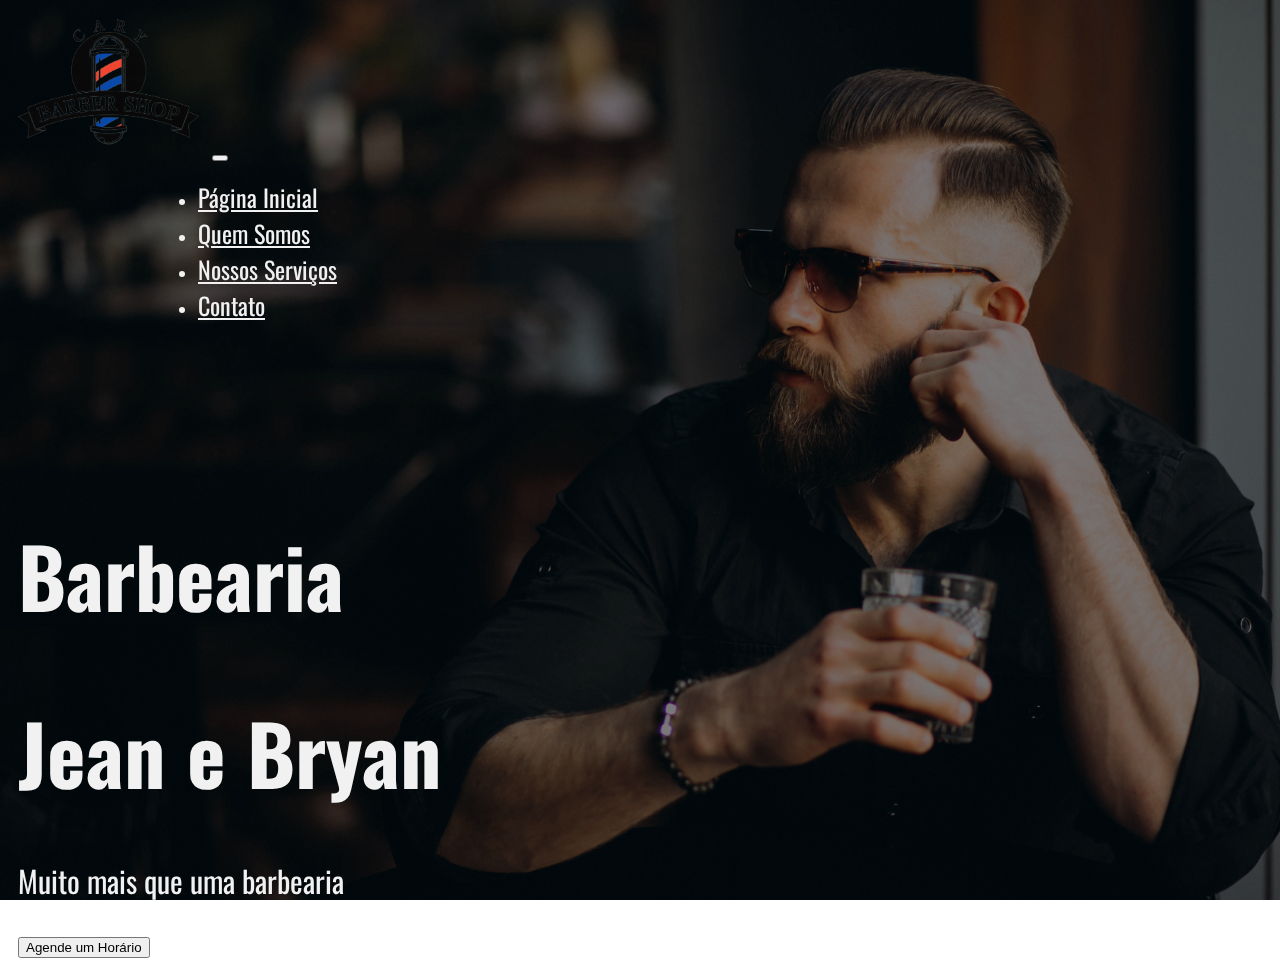
<file: jeanebryantrabalho/index.html>
<!DOCTYPE html>
<html lang="en">
<head>
    <meta charset="UTF-8">
    <meta name="viewport" content="width=device-width, initial-scale=1.0">
    <title>Página inicial</title>
    <link href="https://cdn.jsdelivr.net/npm/bootstrap@5.3.1/dist/css/bootstrap.min.css" rel="stylesheet" integrity="sha384-4bw+/aepP/YC94hEpVNVgiZdgIC5+VKNBQNGCHeKRQN+PtmoHDEXuppvnDJzQIu9" crossorigin="anonymous">
    <link rel="stylesheet" href="./css/styles.css">
</head>
<body>
<nav class="navbar navbar-expand-lg navbar-light bg-transparent">
    <div class="container">
        <a class="navbar-brand mr-auto" href="#"><img src="./img/70e4584e17e26648d01edb1660171abd-removebg-preview.png" alt="" width="200" height="150"></a>
        <button class="navbar-toggler" type="button" data-toggle="collapse" data-target="#navbarNav" aria-controls="navbarNav" aria-expanded="false" aria-label="Toggle navigation">
            <span class="navbar-toggler-icon"></span>
        </button>
        <div class="collapse navbar-collapse" id="navbarNav">
            <ul class="navbar-nav ml-auto">
                <li class="nav-item">
                    <a class="nav-link" href="./index.html">Página Inicial</a>
                </li>
                <li class="nav-item">
                    <a class="nav-link" href="./assets/quemsomos.html">Quem Somos</a>
                </li>
                <li class="nav-item">
                    <a class="nav-link" href="./assets/servicos.html">Nossos Serviços</a>
                </li>
                <li class="nav-item">
                    <a class="nav-link" href="./assets/contato.html">Contato</a>
                </li>   
            </ul>
        </div>
    </div>
</nav>
<div class="conteudo-principal">
    <div class="container">
        <h1>Barbearia</h1>
        <div>
        <h1>Jean e Bryan </h1>
        <p>Muito mais que uma barbearia</p>
        <div class="container">
            <a href="./assets/horario.html"><button class="btn btn-primary">Agende um Horário</button></a>
        </div>
    </div>
</div>
    <script src="https://code.jquery.com/jquery-3.7.1.min.js" integrity="sha256-/JqT3SQfawRcv/BIHPThkBvs0OEvtFFmqPF/lYI/Cxo=" crossorigin="anonymous"></script>
    <script src="https://cdn.jsdelivr.net/npm/bootstrap@5.3.1/dist/js/bootstrap.bundle.min.js" integrity="sha384-HwwvtgBNo3bZJJLYd8oVXjrBZt8cqVSpeBNS5n7C8IVInixGAoxmnlMuBnhbgrkm" crossorigin="anonymous"></script>   
</body>
</html>
</file>
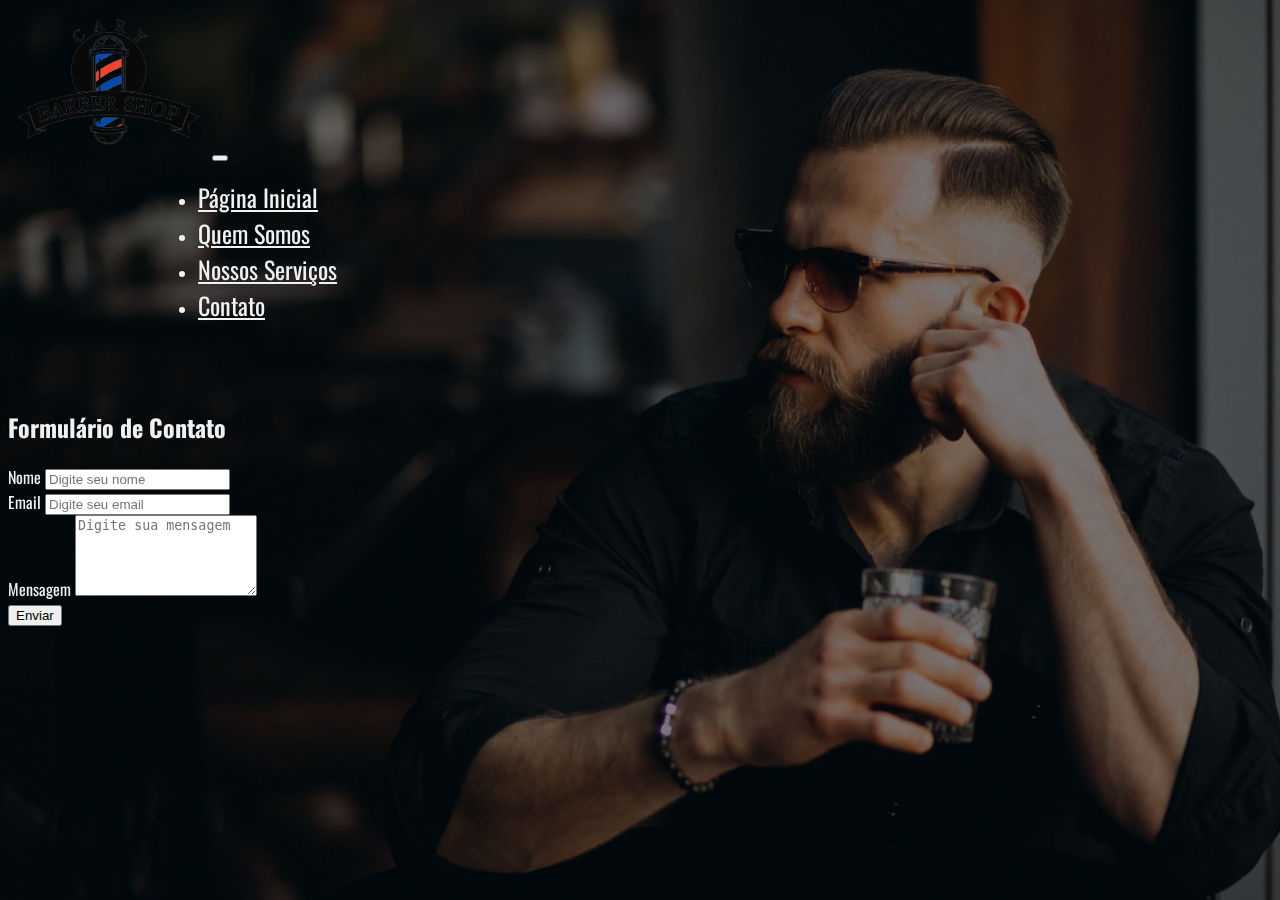
<file: jeanebryantrabalho/assets/contato.html>
<!DOCTYPE html>
<html lang="en">
<head>
    <meta charset="UTF-8">
    <meta name="viewport" content="width=device-width, initial-scale=1.0">
    <title>Página inicial</title>
    <link href="https://cdn.jsdelivr.net/npm/bootstrap@5.3.1/dist/css/bootstrap.min.css" rel="stylesheet" integrity="sha384-4bw+/aepP/YC94hEpVNVgiZdgIC5+VKNBQNGCHeKRQN+PtmoHDEXuppvnDJzQIu9" crossorigin="anonymous">
    <link rel="stylesheet" href="./contato.css">
</head>
<body>
<nav class="navbar navbar-expand-lg navbar-light bg-transparent">
    <div class="container">
        <a class="navbar-brand mr-auto" href="#"><img src="../img/70e4584e17e26648d01edb1660171abd-removebg-preview.png" alt="" width="200" height="150"></a>
        <button class="navbar-toggler" type="button" data-toggle="collapse" data-target="#navbarNav" aria-controls="navbarNav" aria-expanded="false" aria-label="Toggle navigation">
            <span class="navbar-toggler-icon"></span>
        </button>
        <div class="collapse navbar-collapse" id="navbarNav">
            <ul class="navbar-nav ml-auto">
                <li class="nav-item">
                    <a class="nav-link" href="../index.html">Página Inicial</a>
                </li>
                <li class="nav-item">
                    <a class="nav-link" href="../assets/quemsomos.html">Quem Somos</a>
                </li>
                <li class="nav-item">
                    <a class="nav-link" href="../assets/servicos.html">Nossos Serviços</a>
                </li>
                <li class="nav-item">
                    <a class="nav-link" href="../assets/contato.html">Contato</a>
                </li>   
            </ul>
        </div>
    </div>
</nav>
<div class="conteudo-principal">
    <div class="container">
        <h2>Formulário de Contato</h2>
        <form>
            <div class="mb-3">
                <label for="nome" class="form-label">Nome</label>
                <input type="text" class="form-control" id="nome" placeholder="Digite seu nome">
            </div>
            <div class="mb-3">
                <label for="email" class="form-label">Email</label>
                <input type="email" class="form-control" id="email" placeholder="Digite seu email">
            </div>
            <div class="mb-3">
                <label for="mensagem" class="form-label">Mensagem</label>
                <textarea class="form-control" id="mensagem" rows="5" placeholder="Digite sua mensagem"></textarea>
            </div>
            <button type="submit" class="btn btn-primary">Enviar</button>
        </form>
    </div>
</div>
    <script src="https://code.jquery.com/jquery-3.7.1.min.js" integrity="sha256-/JqT3SQfawRcv/BIHPThkBvs0OEvtFFmqPF/lYI/Cxo=" crossorigin="anonymous"></script>
    <script src="https://cdn.jsdelivr.net/npm/bootstrap@5.3.1/dist/js/bootstrap.bundle.min.js" integrity="sha384-HwwvtgBNo3bZJJLYd8oVXjrBZt8cqVSpeBNS5n7C8IVInixGAoxmnlMuBnhbgrkm" crossorigin="anonymous"></script>   
</body>
</html>
</file>
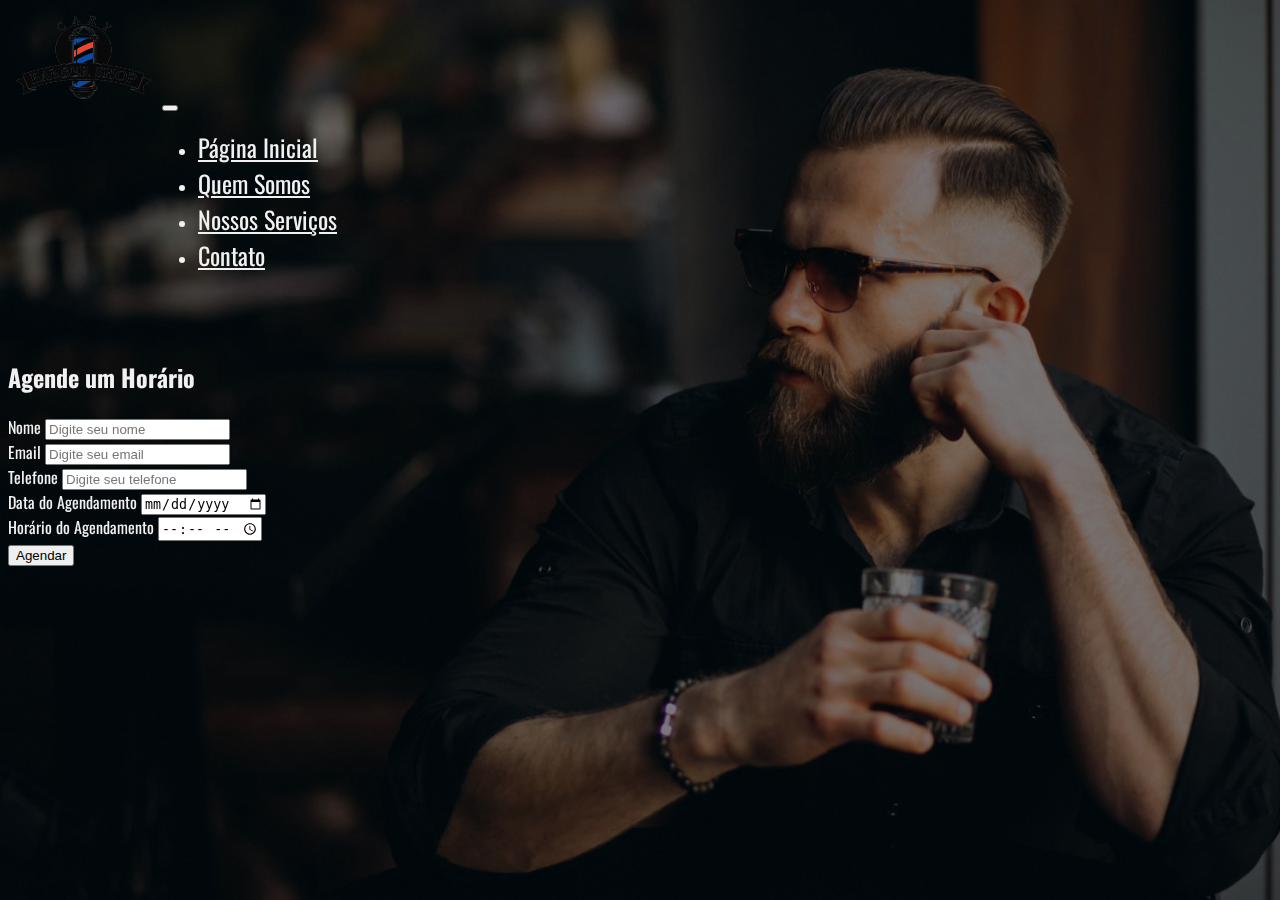
<file: jeanebryantrabalho/assets/horario.html>
<!DOCTYPE html>
<html lang="en">
<head>
    <meta charset="UTF-8">
    <meta name="viewport" content="width=device-width, initial-scale=1.0">
    <title>Página de Agendamento</title>
    <link href="https://cdn.jsdelivr.net/npm/bootstrap@5.3.1/dist/css/bootstrap.min.css" rel="stylesheet" integrity="sha384-4bw+/aepP/YC94hEpVNVgiZdgIC5+VKNBQNGCHeKRQN+PtmoHDEXuppvnDJzQIu9" crossorigin="anonymous">
    <link rel="stylesheet" href="./contato.css">
</head>
<body>
<nav class="navbar navbar-expand-lg navbar-light bg-transparent">
    <div class="container">
        <a class="navbar-brand mr-auto" href="#"><img src="../img/70e4584e17e26648d01edb1660171abd-removebg-preview.png" alt="" width="150" height="100"></a>
        <button class="navbar-toggler" type="button" data-toggle="collapse" data-target="#navbarNav" aria-controls="navbarNav" aria-expanded="false" aria-label="Toggle navigation">
            <span class="navbar-toggler-icon"></span>
        </button>
        <div class="collapse navbar-collapse" id="navbarNav">
            <ul class="navbar-nav ml-auto">
                <li class="nav-item">
                    <a class="nav-link" href="../index.html">Página Inicial</a>
                </li>
                <li class="nav-item">
                    <a class="nav-link" href="../assets/quemsomos.html">Quem Somos</a>
                </li>
                <li class="nav-item">
                    <a class="nav-link" href="../assets/servicos.html">Nossos Serviços</a>
                </li>
                <li class="nav-item">
                    <a class="nav-link" href="../assets/contato.html">Contato</a>
                </li>   
            </ul>
        </div>
    </div>
</nav>
<div class="conteudo-principal">
    <div class="container">
        <h2>Agende um Horário</h2>
        <form>
            <div class="mb-3">
                <label for="nome" class="form-label">Nome</label>
                <input type="text" class="form-control" id="nome" placeholder="Digite seu nome" required>
            </div>
            <div class="mb-3">
                <label for="email" class="form-label">Email</label>
                <input type="email" class="form-control" id="email" placeholder="Digite seu email" required>
            </div>
            <div class="mb-3">
                <label for="telefone" class="form-label">Telefone</label>
                <input type="tel" class="form-control" id="telefone" placeholder="Digite seu telefone" required>
            </div>
            <div class="mb-3">
                <label for="data" class="form-label">Data do Agendamento</label>
                <input type="date" class="form-control" id="data" required>
            </div>
            <div class="mb-3">
                <label for="horario" class="form-label">Horário do Agendamento</label>
                <input type="time" class="form-control" id="horario" required>
            </div>
            <button type="submit" class="btn btn-primary">Agendar</button>
        </form>
    </div>
</div>
    
<script src="https://code.jquery.com/jquery-3.7.1.min.js" integrity="sha256-/JqT3SQfawRcv/BIHPThkBvs0OEvtFFmqPF/lYI/Cxo=" crossorigin="anonymous"></script>
<script src="https://cdn.jsdelivr.net/npm/bootstrap@5.3.1/dist/js/bootstrap.bundle.min.js" integrity="sha384-HwwvtgBNo3bZJJLYd8oVXjrBZt8cqVSpeBNS5n7C8IVInixGAoxmnlMuBnhbgrkm" crossorigin="anonymous"></script>   
</body>
</html>
</file>
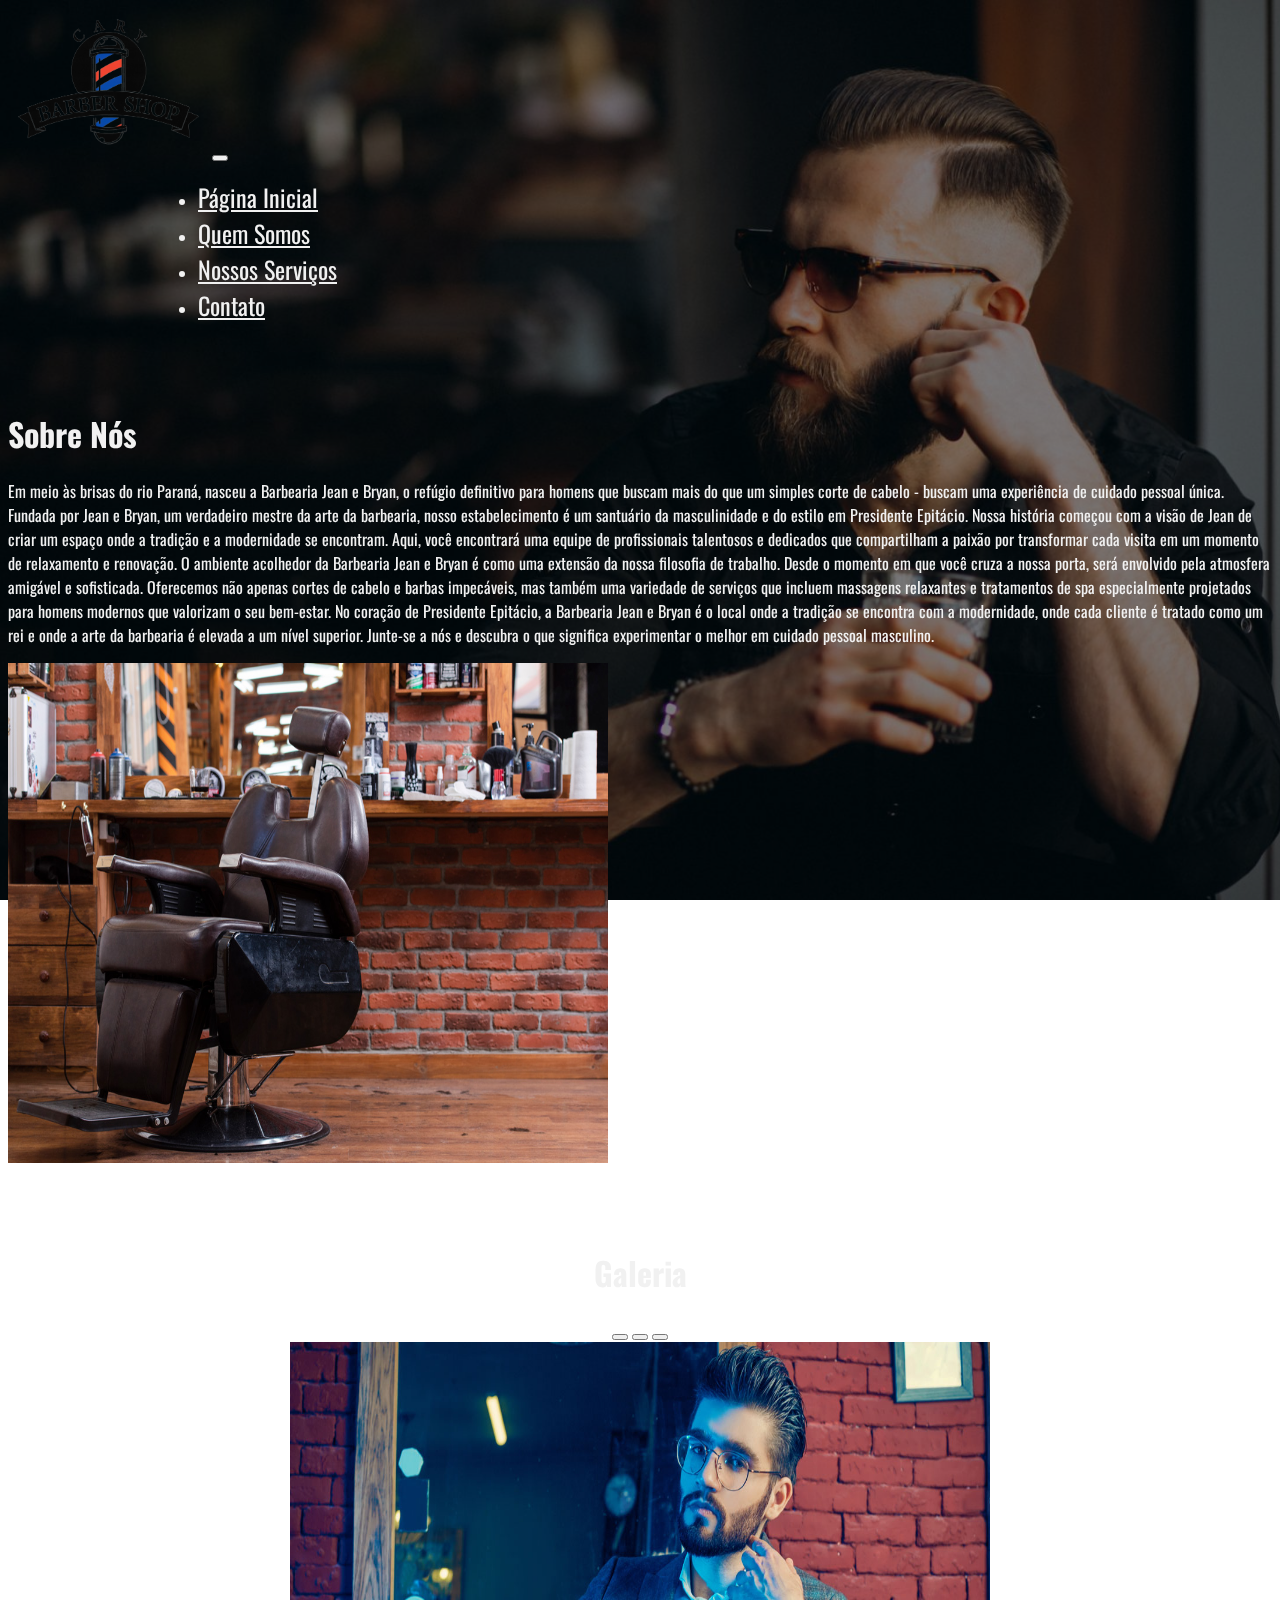
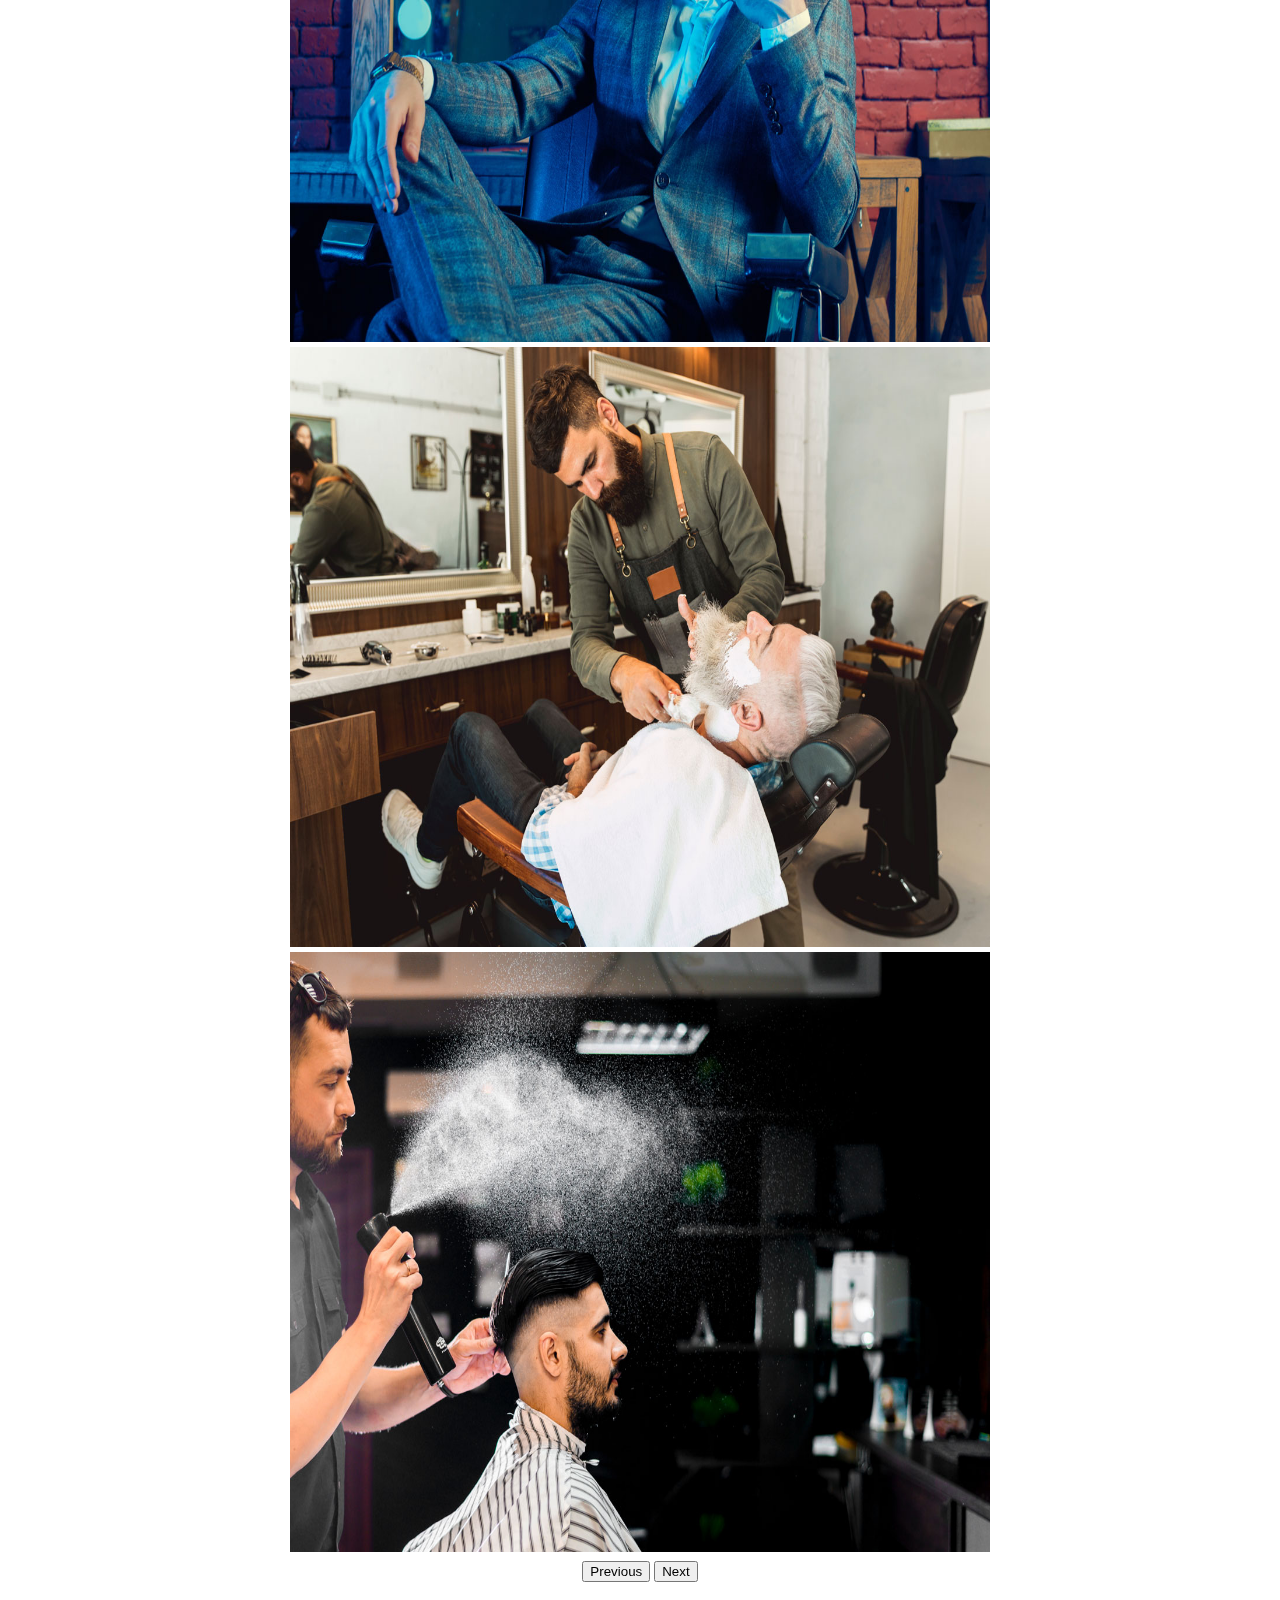
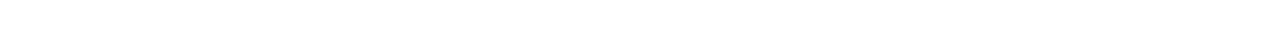
<file: jeanebryantrabalho/assets/quemsomos.html>
<!DOCTYPE html>
<html lang="en">
<head>
    <meta charset="UTF-8">
    <meta name="viewport" content="width=device-width, initial-scale=1.0">
    <title>Quem Somos</title>
    <link href="https://cdn.jsdelivr.net/npm/bootstrap@5.3.1/dist/css/bootstrap.min.css" rel="stylesheet" integrity="sha384-4bw+/aepP/YC94hEpVNVgiZdgIC5+VKNBQNGCHeKRQN+PtmoHDEXuppvnDJzQIu9" crossorigin="anonymous">
    <link rel="stylesheet" href="quemsomos.css">
</head>
<body>
    <nav class="navbar navbar-expand-lg navbar-light bg-transparent">
        <div class="container">
            <a class="navbar-brand mr-auto" href="#"><img src="../img/70e4584e17e26648d01edb1660171abd-removebg-preview.png" alt="" width="200" height="150"></a>
            <button class="navbar-toggler" type="button" data-toggle="collapse" data-target="#navbarNav" aria-controls="navbarNav" aria-expanded="false" aria-label="Toggle navigation">
                <span class="navbar-toggler-icon"></span>
            </button>
            <div class="collapse navbar-collapse" id="navbarNav">
                <ul class="navbar-nav ml-auto">
                    <li class="nav-item">
                        <a class="nav-link" href="../index.html">Página Inicial</a>
                    </li>
                    <li class="nav-item">
                        <a class="nav-link" href="../assets/quemsomos.html">Quem Somos</a>
                    </li>
                    <li class="nav-item">
                        <a class="nav-link" href="../assets/servicos.html">Nossos Serviços</a>
                    </li>
                    <li class="nav-item">
                        <a class="nav-link" href="#">Contato</a>
                    </li>   
                </ul>
            </div>
        </div>
    </nav>
    <div class="container">
        <div class="row">
            <div class="col-md-6 d-flex">
                <div class="align-items-center justify-content-center text-center">
                    <h1>Sobre Nós</h1>
                    <p>Em meio às brisas do rio Paraná, nasceu a Barbearia Jean e Bryan, o refúgio definitivo para homens que buscam mais do que um simples corte de cabelo - buscam uma experiência de cuidado pessoal única. Fundada por Jean e Bryan, um verdadeiro mestre da arte da barbearia, nosso estabelecimento é um santuário da masculinidade e do estilo em Presidente Epitácio.

                        Nossa história começou com a visão de Jean de criar um espaço onde a tradição e a modernidade se encontram. Aqui, você encontrará uma equipe de profissionais talentosos e dedicados que compartilham a paixão por transformar cada visita em um momento de relaxamento e renovação.
                        
                        O ambiente acolhedor da Barbearia Jean e Bryan é como uma extensão da nossa filosofia de trabalho. Desde o momento em que você cruza a nossa porta, será envolvido pela atmosfera amigável e sofisticada. Oferecemos não apenas cortes de cabelo e barbas impecáveis, mas também uma variedade de serviços que incluem massagens relaxantes e tratamentos de spa especialmente projetados para homens modernos que valorizam o seu bem-estar.
                        
                        No coração de Presidente Epitácio, a Barbearia Jean e Bryan é o local onde a tradição se encontra com a modernidade, onde cada cliente é tratado como um rei e onde a arte da barbearia é elevada a um nível superior. Junte-se a nós e descubra o que significa experimentar o melhor em cuidado pessoal masculino.</p>
                </div>
            </div>
            <div class="col-md-6 imagem-lateral">
                <img src="../img/quem-somos.jpg" alt="Imagem" width="600" height="500">
            </div>
        </div>
        <div id="carouselExampleIndicators" class="carousel slide">
            <h1>Galeria</h1>
            <div class="carousel-indicators">
              <button type="button" data-bs-target="#carouselExampleIndicators" data-bs-slide-to="0" class="active" aria-current="true" aria-label="Slide 1"></button>
              <button type="button" data-bs-target="#carouselExampleIndicators" data-bs-slide-to="1" aria-label="Slide 2"></button>
              <button type="button" data-bs-target="#carouselExampleIndicators" data-bs-slide-to="2" aria-label="Slide 3"></button>
            </div>
            <div class="carousel-inner">
              <div class="carousel-item active">
                <img src="../img/post-1.jpg" class="d-block w-100" alt="..." width="700" height="600">
              </div>
              <div class="carousel-item">
                <img src="../img/post2.jpg" class="d-block w-100" alt="..." width="700" height="600">
              </div>
              <div class="carousel-item">
                <img src="../img/post-3.jpg" class="d-block w-100" alt="..." width="700" height="600">
              </div>
            </div>
            <button class="carousel-control-prev" type="button" data-bs-target="#carouselExampleIndicators" data-bs-slide="prev">
              <span class="carousel-control-prev-icon" aria-hidden="true"></span>
              <span class="visually-hidden">Previous</span>
            </button>
            <button class="carousel-control-next" type="button" data-bs-target="#carouselExampleIndicators" data-bs-slide="next">
              <span class="carousel-control-next-icon" aria-hidden="true"></span>
              <span class="visually-hidden">Next</span>
            </button>
          </div>
    </div>
    

    <script src="https://code.jquery.com/jquery-3.7.1.min.js" integrity="sha256-/JqT3SQfawRcv/BIHPThkBvs0OEvtFFmqPF/lYI/Cxo=" crossorigin="anonymous"></script>
    <script src="https://cdn.jsdelivr.net/npm/bootstrap@5.3.1/dist/js/bootstrap.bundle.min.js" integrity="sha384-HwwvtgBNo3bZJJLYd8oVXjrBZt8cqVSpeBNS5n7C8IVInixGAoxmnlMuBnhbgrkm" crossorigin="anonymous"></script>   
</body>
</html>
</file>
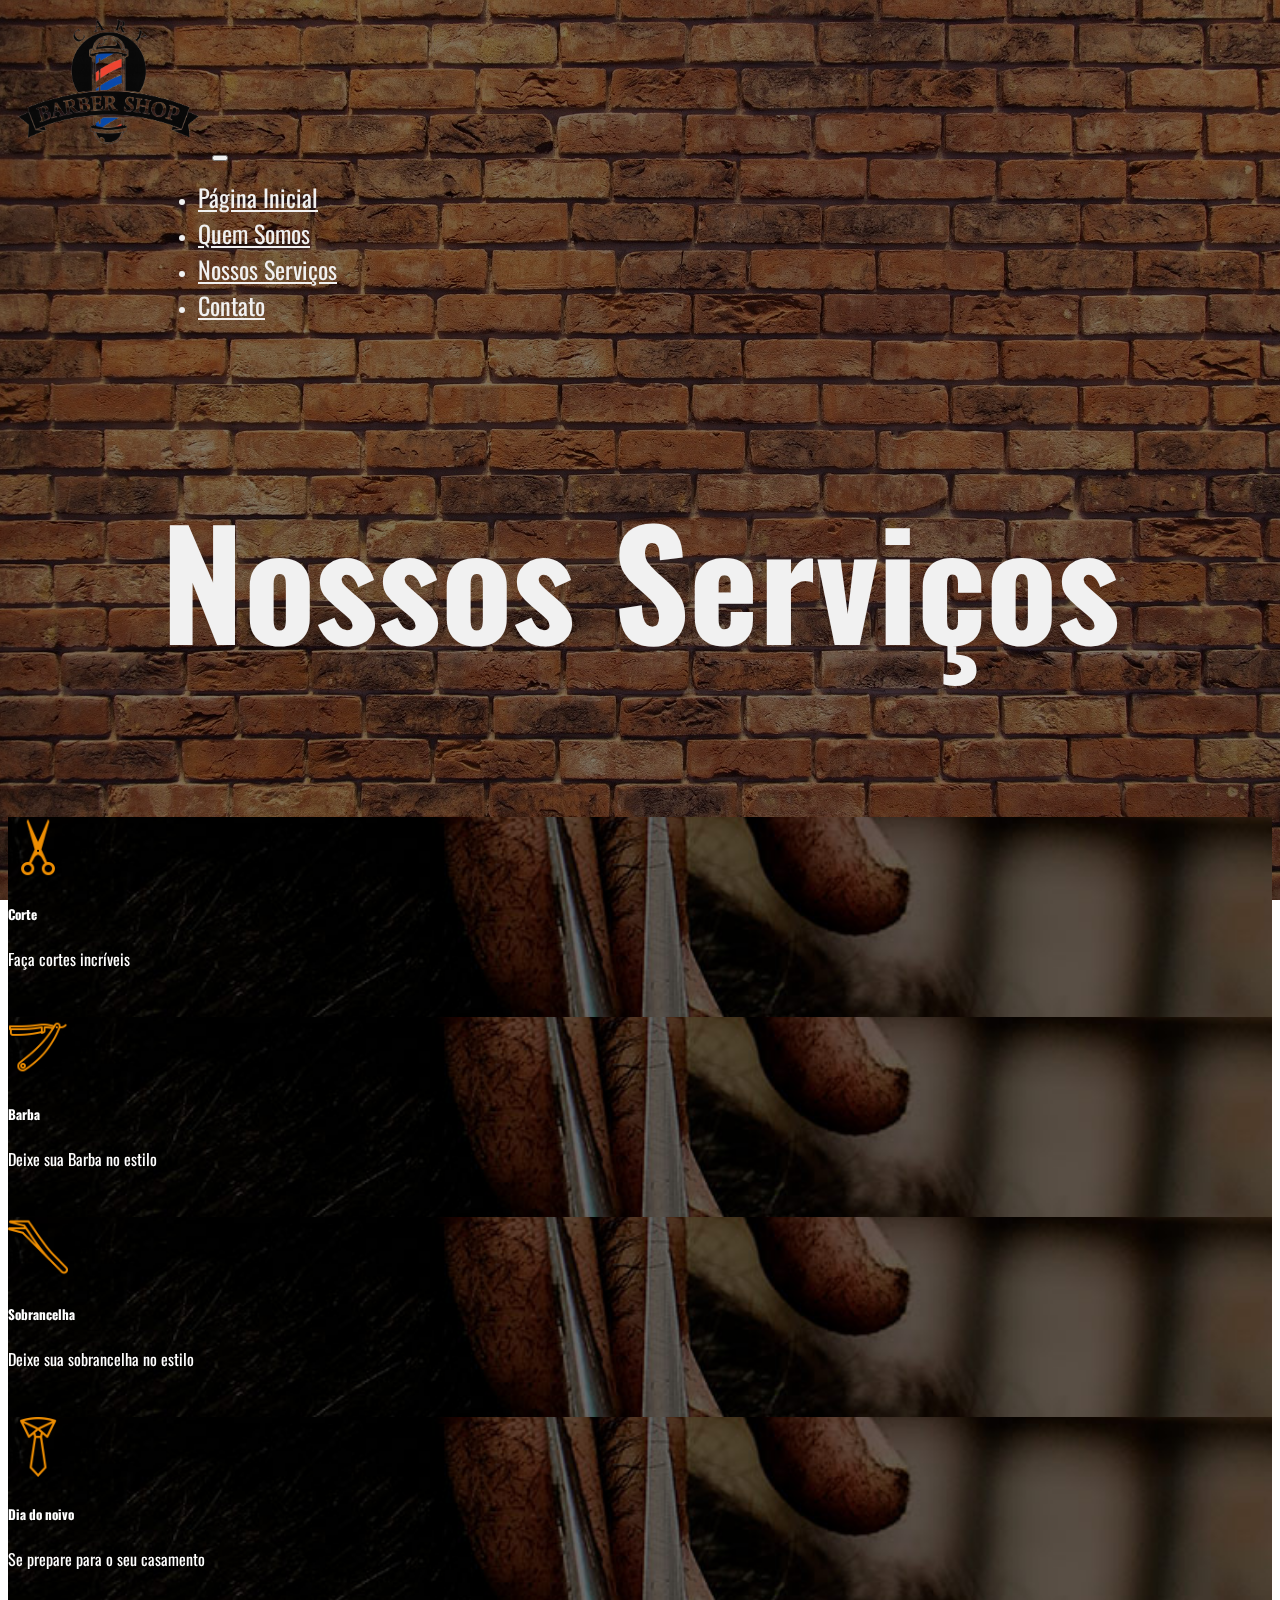
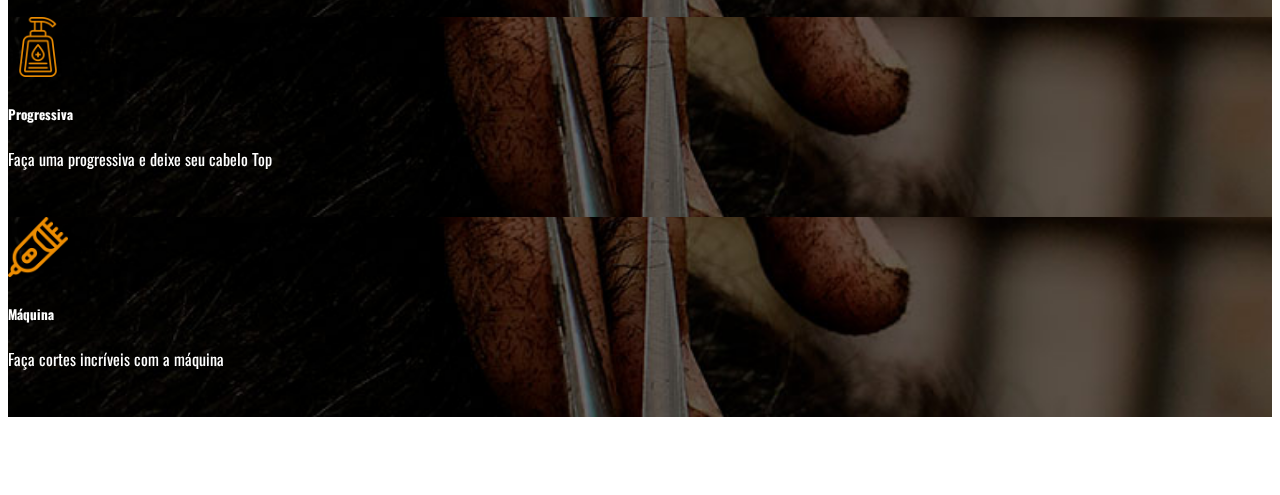
<file: jeanebryantrabalho/assets/servicos.html>
<!DOCTYPE html>
<html lang="en">
<head>
    <meta charset="UTF-8">
    <meta name="viewport" content="width=device-width, initial-scale=1.0">
    <title>Serviços</title>
    <link href="https://cdn.jsdelivr.net/npm/bootstrap@5.3.1/dist/css/bootstrap.min.css" rel="stylesheet" integrity="sha384-4bw+/aepP/YC94hEpVNVgiZdgIC5+VKNBQNGCHeKRQN+PtmoHDEXuppvnDJzQIu9" crossorigin="anonymous">
    <link rel="stylesheet" href="servicos.css">
</head>
<body>
    <nav class="navbar navbar-expand-lg navbar-light bg-transparent">
        <div class="container">
            <a class="navbar-brand mr-auto" href="#"><img src="../img/70e4584e17e26648d01edb1660171abd-removebg-preview.png" alt="" width="200" height="150"></a>
            <button class="navbar-toggler" type="button" data-toggle="collapse" data-target="#navbarNav" aria-controls="navbarNav" aria-expanded="false" aria-label="Toggle navigation">
                <span class="navbar-toggler-icon"></span>
            </button>
            <div class="collapse navbar-collapse" id="navbarNav">
                <ul class="navbar-nav ml-auto">
                    <li class="nav-item">
                        <a class="nav-link" href="../index.html">Página Inicial</a>
                    </li>
                    <li class="nav-item">
                        <a class="nav-link" href="../assets/quemsomos.html">Quem Somos</a>
                    </li>
                    <li class="nav-item">
                        <a class="nav-link" href="../assets/servicos.html">Nossos Serviços</a>
                    </li>
                    <li class="nav-item">
                        <a class="nav-link" href="../assets/contato.html">Contato</a>
                    </li>   
                </ul>
            </div>
        </div>
    </nav>

    <div class="titulo">
        <h1>Nossos Serviços</h1>
    </div>

    <div class="container mt-5">
        <div class="row">
            <div class="col-md-4 mb-4">
                <div class="card align-items-center text-center">
                    <div class="card-body">
                        <img src="../img/scissors-2.png" alt="" width="60px" height="60px">
                        <h5 class="card-title">Corte</h5>
                        <p class="card-text">Faça cortes incríveis</p>
                    </div>
                </div>
            </div>
            <div class="col-md-4 mb-4">
                <div class="card align-items-center text-center">
                    <div class="card-body">
                        <img src="../img/barber.png" alt="" width="60px" height="60px">
                        <h5 class="card-title">Barba</h5>
                        <p class="card-text">Deixe sua Barba no estilo</p>
                    </div>
                </div>
            </div>
            <div class="col-md-4 mb-4">
                <div class="card align-items-center text-center">
                    <div class="card-body">
                        <img src="../img/tweezers.png" alt="" width="60px" height="60px"> 
                        <h5 class="card-title">Sobrancelha</h5>
                        <p class="card-text">Deixe sua sobrancelha no estilo</p>
                    </div>
                </div>
            </div>

            <div class="col-md-4 mb-4">
                <div class="card align-items-center text-center">
                    <div class="card-body">
                        <img src="../img/tie.png" alt="" width="60px" height="60px"> 
                        <h5 class="card-title">Dia do noivo</h5>
                        <p class="card-text">Se prepare para o seu casamento</p>
                    </div>
                </div>
            </div>

            <div class="col-md-4 mb-4">
                <div class="card align-items-center text-center">
                    <div class="card-body">
                        <img src="../img/soap.png" alt="" width="60px" height="60px"> 
                        <h5 class="card-title">Progressiva</h5>
                        <p class="card-text">Faça uma progressiva e deixe seu cabelo Top</p>
                    </div>
                </div>
            </div>

            <div class="col-md-4 mb-4">
                <div class="card align-items-center text-center">
                    <div class="card-body">
                        <img src="../img/barber-1.png" alt="" width="60px" height="60px">
                        <h5 class="card-title">Máquina</h5>
                        <p class="card-text">Faça cortes incríveis com a máquina</p>
                    </div>
                </div>
            </div>
        </div>
    </div>
    



    <script src="https://code.jquery.com/jquery-3.7.1.min.js" integrity="sha256-/JqT3SQfawRcv/BIHPThkBvs0OEvtFFmqPF/lYI/Cxo=" crossorigin="anonymous"></script>
    <script src="https://cdn.jsdelivr.net/npm/bootstrap@5.3.1/dist/js/bootstrap.bundle.min.js" integrity="sha384-HwwvtgBNo3bZJJLYd8oVXjrBZt8cqVSpeBNS5n7C8IVInixGAoxmnlMuBnhbgrkm" crossorigin="anonymous"></script>   
</body>
</html>
</file>
<file: jeanebryantrabalho/css/styles.css>
@import url('https://fonts.googleapis.com/css2?family=Dancing+Script:wght@600&display=swap');
@import url('https://fonts.googleapis.com/css2?family=Oswald:wght@500&display=swap');
body {
    background-image: url('home.jpg'); 
    background-size: cover;
    background-position: center;
    background-attachment: fixed;
    color: #f1f1f1;
    font-family: 'Oswald', sans-serif;
}
body::before {
    content: "";
    position: fixed;
    top: 0;
    left: 0;
    width: 100%;
    height: 100%;
    background-color: rgba(0, 0, 0, 0.5); 
    z-index: -1; 
}
.nav-link {
    color: #f1f1f1;
    font-size: 24px;
}
#navbarNav {
    padding-left: 150px;
}

.conteudo-principal {
    padding: 10px;
    padding-top: 120px;
    
}
.conteudo-principal h1 {
    font-size: 82px;
    font-weight: 900;
}
.conteudo-principal p {
    margin-top: -10px;
    font-size: 30px;
}
</file>
<file: jeanebryantrabalho/assets/contato.css>
@import url('https://fonts.googleapis.com/css2?family=Dancing+Script:wght@600&display=swap');
@import url('https://fonts.googleapis.com/css2?family=Oswald:wght@500&display=swap');
body {
    background-image: url('../img/home-1536x1023.jpg'); 
    background-size: cover;
    background-position: center;
    background-attachment: fixed; 
    color: #f1f1f1; 
    font-family: 'Oswald', sans-serif;
}
body::before {
    content: "";
    position: fixed;
    top: 0;
    left: 0;
    width: 100%;
    height: 100%;
    background-color: rgba(0, 0, 0, 0.5);
    z-index: -1;
}


.nav-link {
    color: #f1f1f1;
    font-size: 24px;
}
#navbarNav {
    padding-left: 150px;
}

.conteudo-principal{
    padding-top: 50px;
}
</file>
<file: jeanebryantrabalho/assets/quemsomos.css>
@import url('https://fonts.googleapis.com/css2?family=Dancing+Script:wght@600&display=swap');
@import url('https://fonts.googleapis.com/css2?family=Oswald:wght@500&display=swap');

body {
    background-image: url('../img/home-1536x1023.jpg'); 
    background-size: cover;
    background-position: center;
    background-attachment: fixed; 
    color: #f1f1f1; 
    font-family: 'Oswald', sans-serif;
}
body::before {
    content: "";
    position: fixed;
    top: 0;
    left: 0;
    width: 100%;
    height: 100%;
    background-color: rgba(0, 0, 0, 0.5);
    z-index: -1;
}


.nav-link {
    color: #f1f1f1;
    font-size: 24px;
}
#navbarNav {
    padding-left: 150px;
}

.row {
    padding-top: 50px;
}
.carousel{
    padding-top: 60px;
    text-align: center;
    padding-bottom: 50px;
}
</file>
<file: jeanebryantrabalho/assets/servicos.css>
@import url('https://fonts.googleapis.com/css2?family=Dancing+Script:wght@600&display=swap');
@import url('https://fonts.googleapis.com/css2?family=Oswald:wght@500&display=swap');

body {
    background-image: url('../img/serviços.jpg');
    background-size: cover;
    background-position: center;
    background-attachment: fixed; 
    color: #f1f1f1; 
    font-family: 'Oswald', sans-serif;
}
body::before {
    content: "";
    position: fixed;
    top: 0;
    left: 0;
    width: 100%;
    height: 100%;
    background-color: rgba(0, 0, 0, 0.5);
    z-index: -1; 
}


.nav-link {
    color: #f1f1f1;
    font-size: 24px;
}
#navbarNav {
    padding-left: 150px;
}

.titulo {
    color: #f1f1f1;
    font-size: 74px;
    text-align: center;
    padding: 30px;
}
.card {
    height: 200px;
    background-image: url('../img/corte.jpg');
    background-size: cover;
    background-position: center;
    color: #fff; 
}

.row {
    padding-bottom: 70px;
}
</file>
